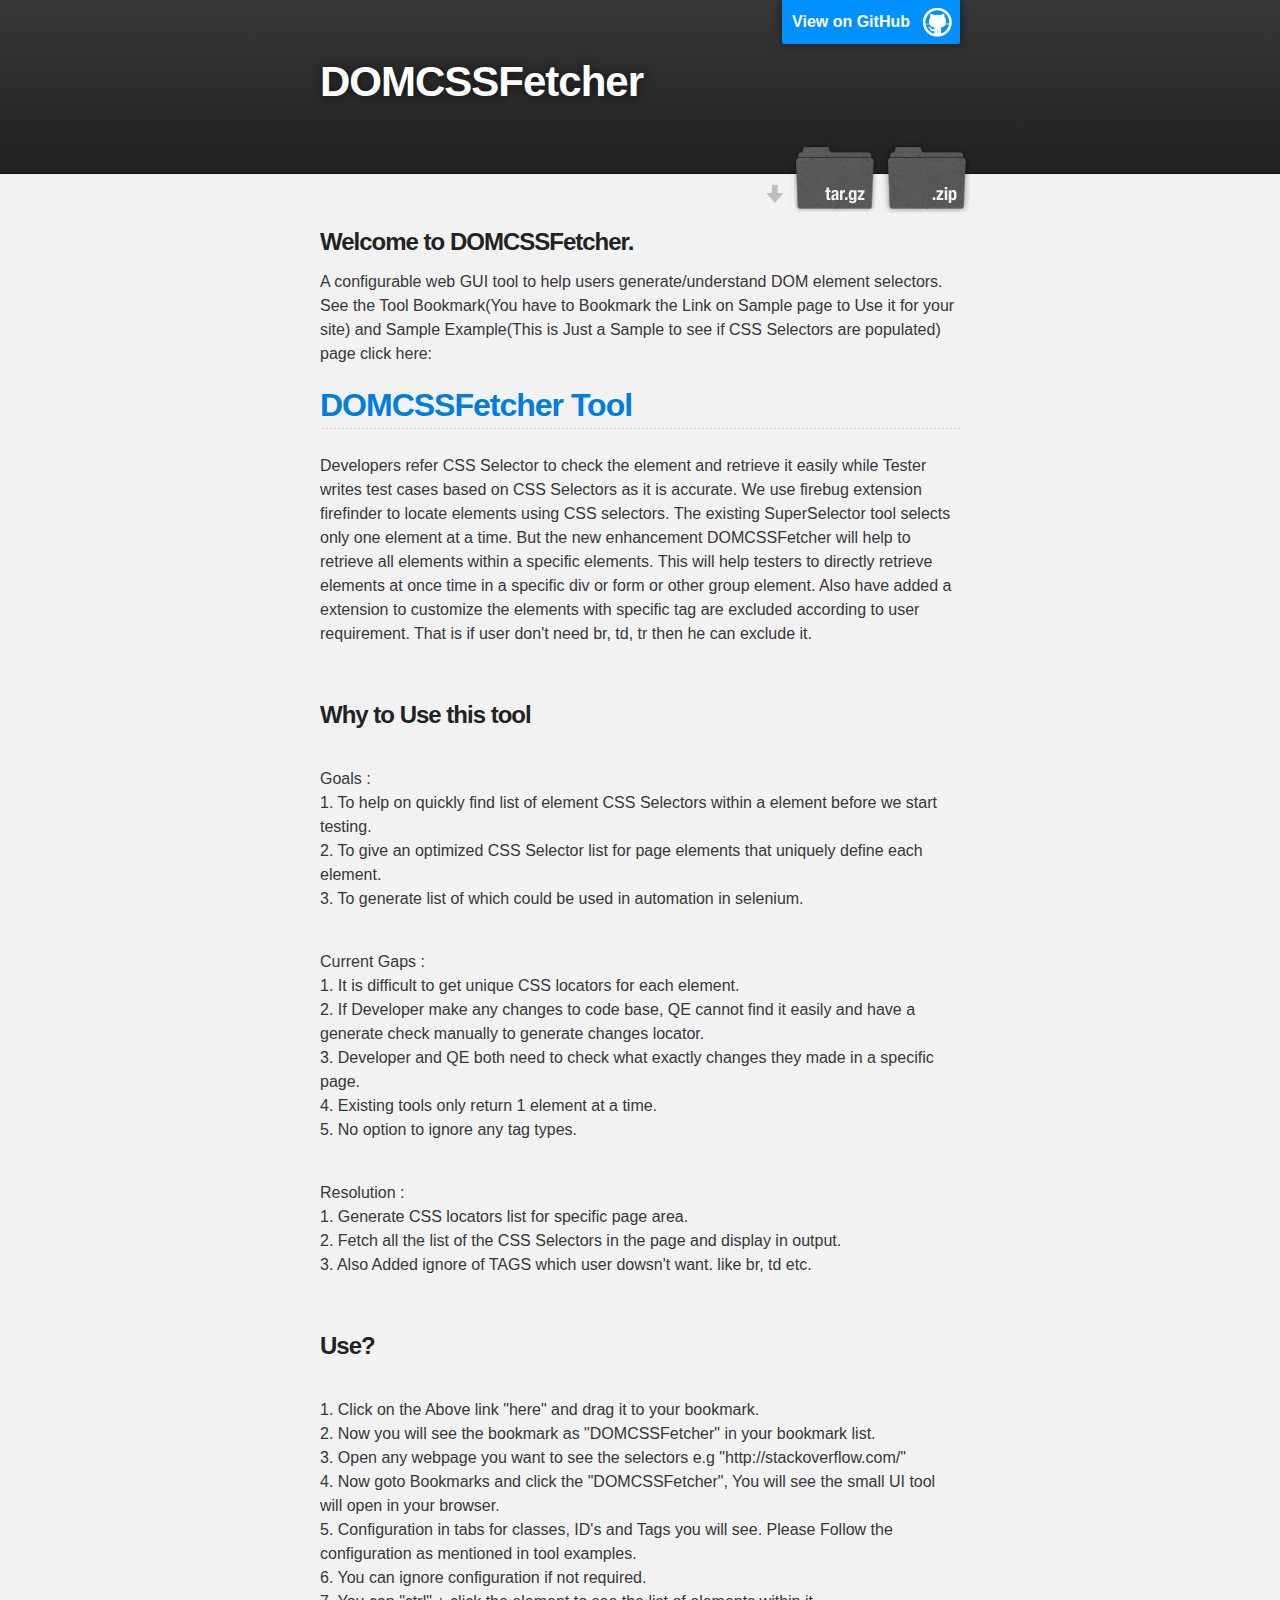
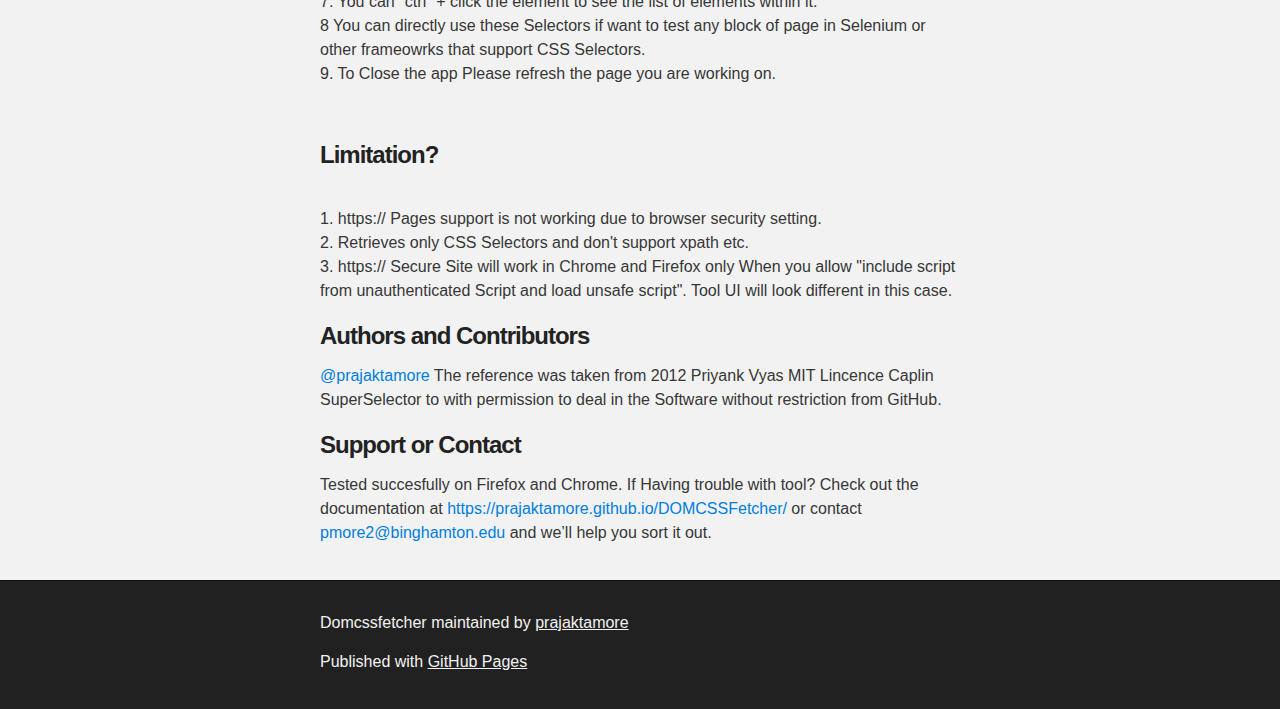
<file: index.html>
<!DOCTYPE html>
<html>
<head>
<meta charset='utf-8'>
<meta http-equiv="X-UA-Compatible" content="chrome=1">
<meta name="description" content="DOMCSSFetcher : ">
<link rel="stylesheet" type="text/css" media="screen" href="stylesheets/stylesheet.css">
<title>DOMCSSFetcher</title>
</head>
<body>
<!-- HEADER -->
<div id="header_wrap" class="outer">
<header class="inner">
<a id="forkme_banner" href="https://github.com/prajaktamore/DOMCSSFetcher">View on GitHub</a>
<h1 id="project_title">DOMCSSFetcher</h1>
<h2 id="project_tagline"></h2>
<section id="downloads">
<a class="zip_download_link" href="https://github.com/prajaktamore/DOMCSSFetcher/zipball/master">Download this project as a .zip file</a>
<a class="tar_download_link" href="https://github.com/prajaktamore/DOMCSSFetcher/tarball/master">Download this project as a tar.gz file</a>
</section>
</header>
</div>
<!-- MAIN CONTENT -->
<div id="main_content_wrap" class="outer">
<section id="main_content" class="inner">
<h3>
<a name="welcome-to-github-pages" class="anchor" href="#welcome-to-github-pages"><span class="octicon octicon-link"></span></a>Welcome to DOMCSSFetcher.</h3>
<p>A configurable web GUI tool to help users generate/understand DOM element selectors. See the Tool Bookmark(You have to Bookmark the Link on Sample page to Use it for your site) and Sample Example(This is Just a Sample to see if CSS Selectors are populated) page click here: <h2><a href="http://prajaktamore.github.io/DOMCSSFetcher/DOMCSSFetcher/">DOMCSSFetcher Tool</a></h2></p>
<p>Developers refer CSS Selector to check the element and retrieve it easily while Tester writes test cases based on CSS Selectors as it is accurate. We use firebug extension firefinder to locate elements using CSS selectors. The existing SuperSelector tool selects only one element at a time. But the new enhancement DOMCSSFetcher will help to retrieve all elements within a specific elements. This will help testers to directly retrieve elements at once time in a specific div or form or other group element. Also have added a extension to customize the elements with specific tag are excluded according to user requirement. That is if user don't need br, td, tr then he can exclude it.</p>
<h3><br>
<a name="designer-templates" class="anchor" href="#designer-templates"><span class="octicon octicon-link"></span></a>Why to Use this tool</h3>
<p>
<br>Goals : <br>
	1. To help on quickly find list of element CSS Selectors within a element before we start testing.<br>
	2. To give an optimized CSS Selector list for page elements that uniquely define each element.<br>
	3. To generate list of which could be used in automation in selenium.<br>
</p>
<p>
<br>Current Gaps : <br>
	1. It is difficult to get unique CSS locators for each element.<br>
	2. If Developer make any changes to code base, QE cannot find it easily and have a generate check manually to generate changes locator.<br>
	3. Developer and QE both need to check what exactly changes they made in a specific page.<br>
	4. Existing tools only return 1 element at a time.<br>
	5. No option to ignore any tag types. <br>
</p>
<p>
<br>Resolution : <br>
	1. Generate CSS locators list for specific page area.<br>
	2. Fetch all the list of the CSS Selectors in the page and display in output.<br>
	3. Also Added ignore of TAGS which user dowsn't want. like br, td etc.<br>
</p>
<h3><br>
<a name="rather-drive-stick" class="anchor" href="#rather-drive-stick"><span class="octicon octicon-link"></span></a>Use?</h3>
<p><br>
	1.	Click on the Above link "here" and drag it to your bookmark.<br>
	2.	Now you will see the bookmark as "DOMCSSFetcher" in your bookmark list.<br>
	3.	Open any webpage you want to see the selectors e.g "http://stackoverflow.com/"<br>
	4.	Now goto Bookmarks and click the "DOMCSSFetcher", You will see the small UI tool will open in your browser.<br>
	5. 	Configuration in tabs for classes, ID's and Tags you will see. Please Follow the configuration as mentioned in tool examples. <br>
	6. 	You can ignore configuration if not required.<br>
	7.	You can "ctrl" + click the element to see the list of elements within it.<br>
	8	You can directly use these Selectors if want to test any block of page in Selenium or other frameowrks that support CSS Selectors.<br>
	9.	To Close the app Please refresh the page you are working on.
</p>
</p>
</p>
</p>
<h3><br>
<a name="Limitation" class="anchor" href="#Limitation"><span class="octicon octicon-link"></span></a>Limitation?</h3>
<p><br>
	1.	https:// Pages support is not working due to browser security setting.<br>
	2.	Retrieves only CSS Selectors and don't support xpath etc.<br>
	3. 	https:// Secure Site will work in Chrome and Firefox only When you allow "include script from unauthenticated Script and load unsafe script".
		Tool UI will look different in this case.
</p>
<h3>
<a name="authors-and-contributors" class="anchor" href="#authors-and-contributors"><span class="octicon octicon-link"></span></a>Authors and Contributors</h3>
<p> <a href="https://github.com/prajaktamore/DOMCSSFetcher/tree/gh-pages" class="user-mention">@prajaktamore</a> The reference was taken from 2012 Priyank Vyas MIT Lincence Caplin SuperSelector to with permission to deal
in the Software without restriction from GitHub.</p>
<h3>
<a name="support-or-contact" class="anchor" href="#support-or-contact"><span class="octicon octicon-link"></span></a>Support or Contact</h3>
<p>Tested succesfully on Firefox and Chrome. If Having trouble with tool? Check out the documentation at <a href="https://prajaktamore.github.io/DOMCSSFetcher/">https://prajaktamore.github.io/DOMCSSFetcher/</a> or contact <a href="mailto:pmore2@binghamton.edu">pmore2@binghamton.edu</a> and we’ll help you sort it out.</p>
</section>
</div>
<!-- FOOTER -->
<div id="footer_wrap" class="outer">
<footer class="inner">
<p class="copyright">Domcssfetcher maintained by <a href="https://github.com/prajaktamore/DOMCSSFetcher/tree/gh-pages">prajaktamore</a></p>
<p>Published with <a href="http://pages.github.com">GitHub Pages</a></p>
</footer>
</div>
</body>
</html>
</file>
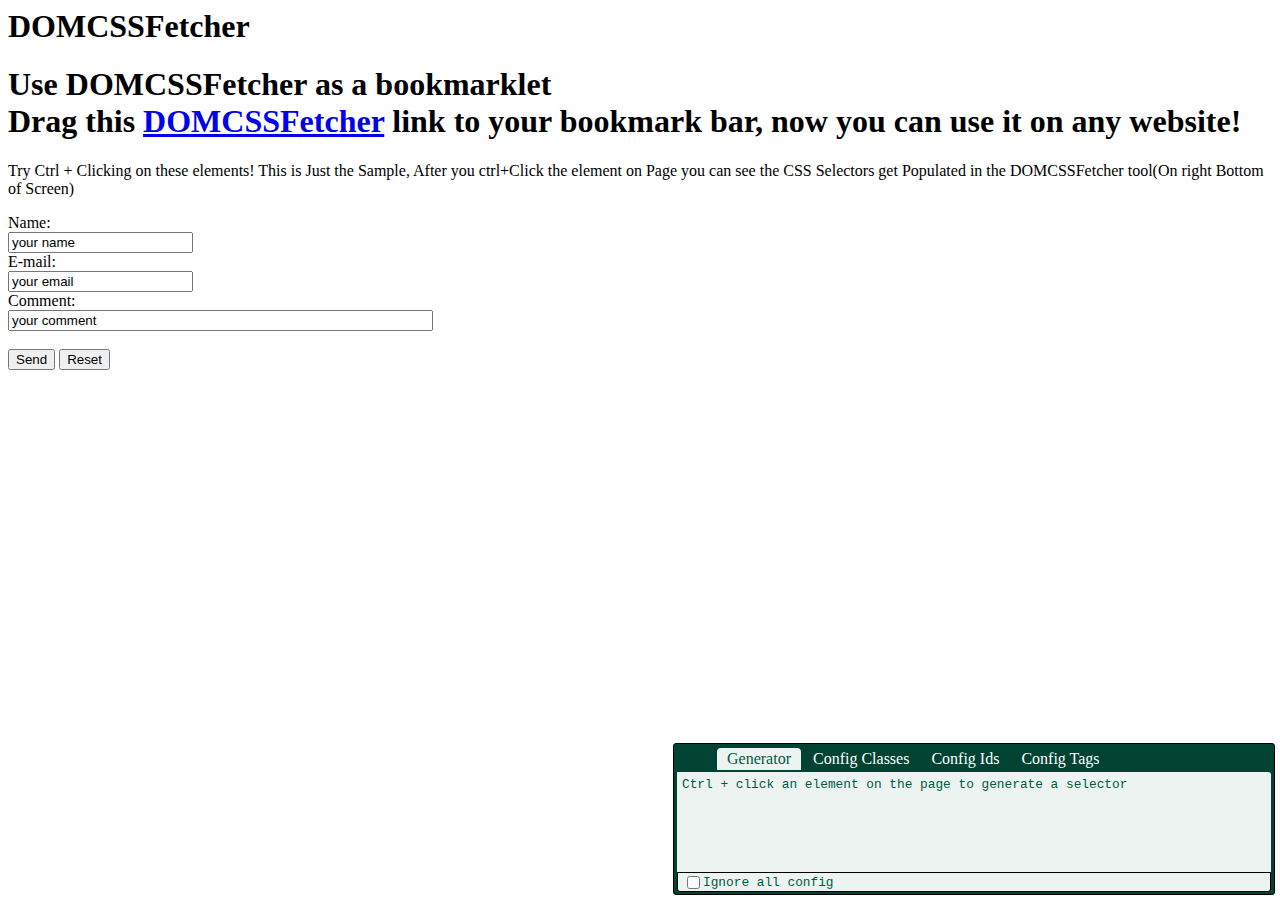
<file: DOMCSSFetcher/index.html>
<html>
<head>
	<style>
		.notloaded {
			background: #aaa;
			color: #333;
		}
	</style>
</head>
<body>
	<div class="clickContent">
		<h1>DOMCSSFetcher</h1>
		<p><h1>
			<strong>Use DOMCSSFetcher as a bookmarklet</strong>
			<br>
			Drag this <a id='bookmarklet' class='notloaded'>DOMCSSFetcher</a> link to your bookmark bar, now you can use it on any website!		</h1>	
		<p>
		Try Ctrl + Clicking on these elements!
		This is Just the Sample, After you ctrl+Click the element on Page you can see the CSS Selectors get Populated in the DOMCSSFetcher tool(On right Bottom of Screen)
		</p>
	<form action="MAILTO:someone@example.com" method="post" enctype="text/plain">
	<div id="nameof">
	Name:<br>
	<input type="text" name="name" value="your name"><br>
	</div>
	<div id="emailof">
	E-mail:<br>
	<input type="text" name="mail" value="your email"><br>
	</div>
	<div id="commentfor">
	Comment:<br>
	<input type="text" name="comment" value="your comment" size="50"><br><br>
	</div>
	<div id="buttons">
	<input type="submit" value="Send">
	<input type="reset" value="Reset">
	</div>
	</form>
	<script type="text/javascript">
		var xhr = new XMLHttpRequest();
		xhr.onreadystatechange = function() {
			if (xhr.readyState === 4) {
				if (xhr.status === 200) {
					var link = document.getElementById('bookmarklet');
					link.href = "javascript:"+xhr.responseText;
					link.className = 'loaded';
				}
			}
		};
		xhr.open('get', 'DOMCSSFetcher.js', true);
		xhr.send(null);
	</script>
	<script src="DOMCSSFetcher.js" type="text/javascript"></script>
</body>
</html>
</file>
<file: stylesheets/stylesheet.css>
/*******************************************************************************
Slate Theme for GitHub Pages
by Jason Costello, @jsncostello
*******************************************************************************/

@import url(pygment_trac.css);

/*******************************************************************************
MeyerWeb Reset
*******************************************************************************/

html, body, div, span, applet, object, iframe,
h1, h2, h3, h4, h5, h6, p, blockquote, pre,
a, abbr, acronym, address, big, cite, code,
del, dfn, em, img, ins, kbd, q, s, samp,
small, strike, strong, sub, sup, tt, var,
b, u, i, center,
dl, dt, dd, ol, ul, li,
fieldset, form, label, legend,
table, caption, tbody, tfoot, thead, tr, th, td,
article, aside, canvas, details, embed,
figure, figcaption, footer, header, hgroup,
menu, nav, output, ruby, section, summary,
time, mark, audio, video {
  margin: 0;
  padding: 0;
  border: 0;
  font: inherit;
  vertical-align: baseline;
}

/* HTML5 display-role reset for older browsers */
article, aside, details, figcaption, figure,
footer, header, hgroup, menu, nav, section {
  display: block;
}

ol, ul {
  list-style: none;
}

table {
  border-collapse: collapse;
  border-spacing: 0;
}

/*******************************************************************************
Theme Styles
*******************************************************************************/

body {
  box-sizing: border-box;
  color:#373737;
  background: #212121;
  font-size: 16px;
  font-family: 'Myriad Pro', Calibri, Helvetica, Arial, sans-serif;
  line-height: 1.5;
  -webkit-font-smoothing: antialiased;
}

h1, h2, h3, h4, h5, h6 {
  margin: 10px 0;
  font-weight: 700;
  color:#222222;
  font-family: 'Lucida Grande', 'Calibri', Helvetica, Arial, sans-serif;
  letter-spacing: -1px;
}

h1 {
  font-size: 36px;
  font-weight: 700;
}

h2 {
  padding-bottom: 10px;
  font-size: 32px;
  background: url('../images/bg_hr.png') repeat-x bottom;
}

h3 {
  font-size: 24px;
}

h4 {
  font-size: 21px;
}

h5 {
  font-size: 18px;
}

h6 {
  font-size: 16px;
}

p {
  margin: 10px 0 15px 0;
}

footer p {
  color: #f2f2f2;
}

a {
  text-decoration: none;
  color: #007edf;
  text-shadow: none;

  transition: color 0.5s ease;
  transition: text-shadow 0.5s ease;
  -webkit-transition: color 0.5s ease;
  -webkit-transition: text-shadow 0.5s ease;
  -moz-transition: color 0.5s ease;
  -moz-transition: text-shadow 0.5s ease;
  -o-transition: color 0.5s ease;
  -o-transition: text-shadow 0.5s ease;
  -ms-transition: color 0.5s ease;
  -ms-transition: text-shadow 0.5s ease;
}

a:hover, a:focus {text-decoration: underline;}

footer a {
  color: #F2F2F2;
  text-decoration: underline;
}

em {
  font-style: italic;
}

strong {
  font-weight: bold;
}

img {
  position: relative;
  margin: 0 auto;
  max-width: 739px;
  padding: 5px;
  margin: 10px 0 10px 0;
  border: 1px solid #ebebeb;

  box-shadow: 0 0 5px #ebebeb;
  -webkit-box-shadow: 0 0 5px #ebebeb;
  -moz-box-shadow: 0 0 5px #ebebeb;
  -o-box-shadow: 0 0 5px #ebebeb;
  -ms-box-shadow: 0 0 5px #ebebeb;
}

p img {
  display: inline;
  margin: 0;
  padding: 0;
  vertical-align: middle;
  text-align: center;
  border: none;
}

pre, code {
  width: 100%;
  color: #222;
  background-color: #fff;

  font-family: Monaco, "Bitstream Vera Sans Mono", "Lucida Console", Terminal, monospace;
  font-size: 14px;

  border-radius: 2px;
  -moz-border-radius: 2px;
  -webkit-border-radius: 2px;
}

pre {
  width: 100%;
  padding: 10px;
  box-shadow: 0 0 10px rgba(0,0,0,.1);
  overflow: auto;
}

code {
  padding: 3px;
  margin: 0 3px;
  box-shadow: 0 0 10px rgba(0,0,0,.1);
}

pre code {
  display: block;
  box-shadow: none;
}

blockquote {
  color: #666;
  margin-bottom: 20px;
  padding: 0 0 0 20px;
  border-left: 3px solid #bbb;
}


ul, ol, dl {
  margin-bottom: 15px
}

ul {
  list-style: inside;
  padding-left: 20px;
}

ol {
  list-style: decimal inside;
  padding-left: 20px;
}

dl dt {
  font-weight: bold;
}

dl dd {
  padding-left: 20px;
  font-style: italic;
}

dl p {
  padding-left: 20px;
  font-style: italic;
}

hr {
  height: 1px;
  margin-bottom: 5px;
  border: none;
  background: url('../images/bg_hr.png') repeat-x center;
}

table {
  border: 1px solid #373737;
  margin-bottom: 20px;
  text-align: left;
 }

th {
  font-family: 'Lucida Grande', 'Helvetica Neue', Helvetica, Arial, sans-serif;
  padding: 10px;
  background: #373737;
  color: #fff;
 }

td {
  padding: 10px;
  border: 1px solid #373737;
 }

form {
  background: #f2f2f2;
  padding: 20px;
}

/*******************************************************************************
Full-Width Styles
*******************************************************************************/

.outer {
  width: 100%;
}

.inner {
  position: relative;
  max-width: 640px;
  padding: 20px 10px;
  margin: 0 auto;
}

#forkme_banner {
  display: block;
  position: absolute;
  top:0;
  right: 10px;
  z-index: 10;
  padding: 10px 50px 10px 10px;
  color: #fff;
  background: url('../images/blacktocat.png') #0090ff no-repeat 95% 50%;
  font-weight: 700;
  box-shadow: 0 0 10px rgba(0,0,0,.5);
  border-bottom-left-radius: 2px;
  border-bottom-right-radius: 2px;
}

#header_wrap {
  background: #212121;
  background: -moz-linear-gradient(top, #373737, #212121);
  background: -webkit-linear-gradient(top, #373737, #212121);
  background: -ms-linear-gradient(top, #373737, #212121);
  background: -o-linear-gradient(top, #373737, #212121);
  background: linear-gradient(top, #373737, #212121);
}

#header_wrap .inner {
  padding: 50px 10px 30px 10px;
}

#project_title {
  margin: 0;
  color: #fff;
  font-size: 42px;
  font-weight: 700;
  text-shadow: #111 0px 0px 10px;
}

#project_tagline {
  color: #fff;
  font-size: 24px;
  font-weight: 300;
  background: none;
  text-shadow: #111 0px 0px 10px;
}

#downloads {
  position: absolute;
  width: 210px;
  z-index: 10;
  bottom: -40px;
  right: 0;
  height: 70px;
  background: url('../images/icon_download.png') no-repeat 0% 90%;
}

.zip_download_link {
  display: block;
  float: right;
  width: 90px;
  height:70px;
  text-indent: -5000px;
  overflow: hidden;
  background: url(../images/sprite_download.png) no-repeat bottom left;
}

.tar_download_link {
  display: block;
  float: right;
  width: 90px;
  height:70px;
  text-indent: -5000px;
  overflow: hidden;
  background: url(../images/sprite_download.png) no-repeat bottom right;
  margin-left: 10px;
}

.zip_download_link:hover {
  background: url(../images/sprite_download.png) no-repeat top left;
}

.tar_download_link:hover {
  background: url(../images/sprite_download.png) no-repeat top right;
}

#main_content_wrap {
  background: #f2f2f2;
  border-top: 1px solid #111;
  border-bottom: 1px solid #111;
}

#main_content {
  padding-top: 40px;
}

#footer_wrap {
  background: #212121;
}



/*******************************************************************************
Small Device Styles
*******************************************************************************/

@media screen and (max-width: 480px) {
  body {
    font-size:14px;
  }

  #downloads {
    display: none;
  }

  .inner {
    min-width: 320px;
    max-width: 480px;
  }

  #project_title {
  font-size: 32px;
  }

  h1 {
    font-size: 28px;
  }

  h2 {
    font-size: 24px;
  }

  h3 {
    font-size: 21px;
  }

  h4 {
    font-size: 18px;
  }

  h5 {
    font-size: 14px;
  }

  h6 {
    font-size: 12px;
  }

  code, pre {
    min-width: 320px;
    max-width: 480px;
    font-size: 11px;
  }

}
</file>
